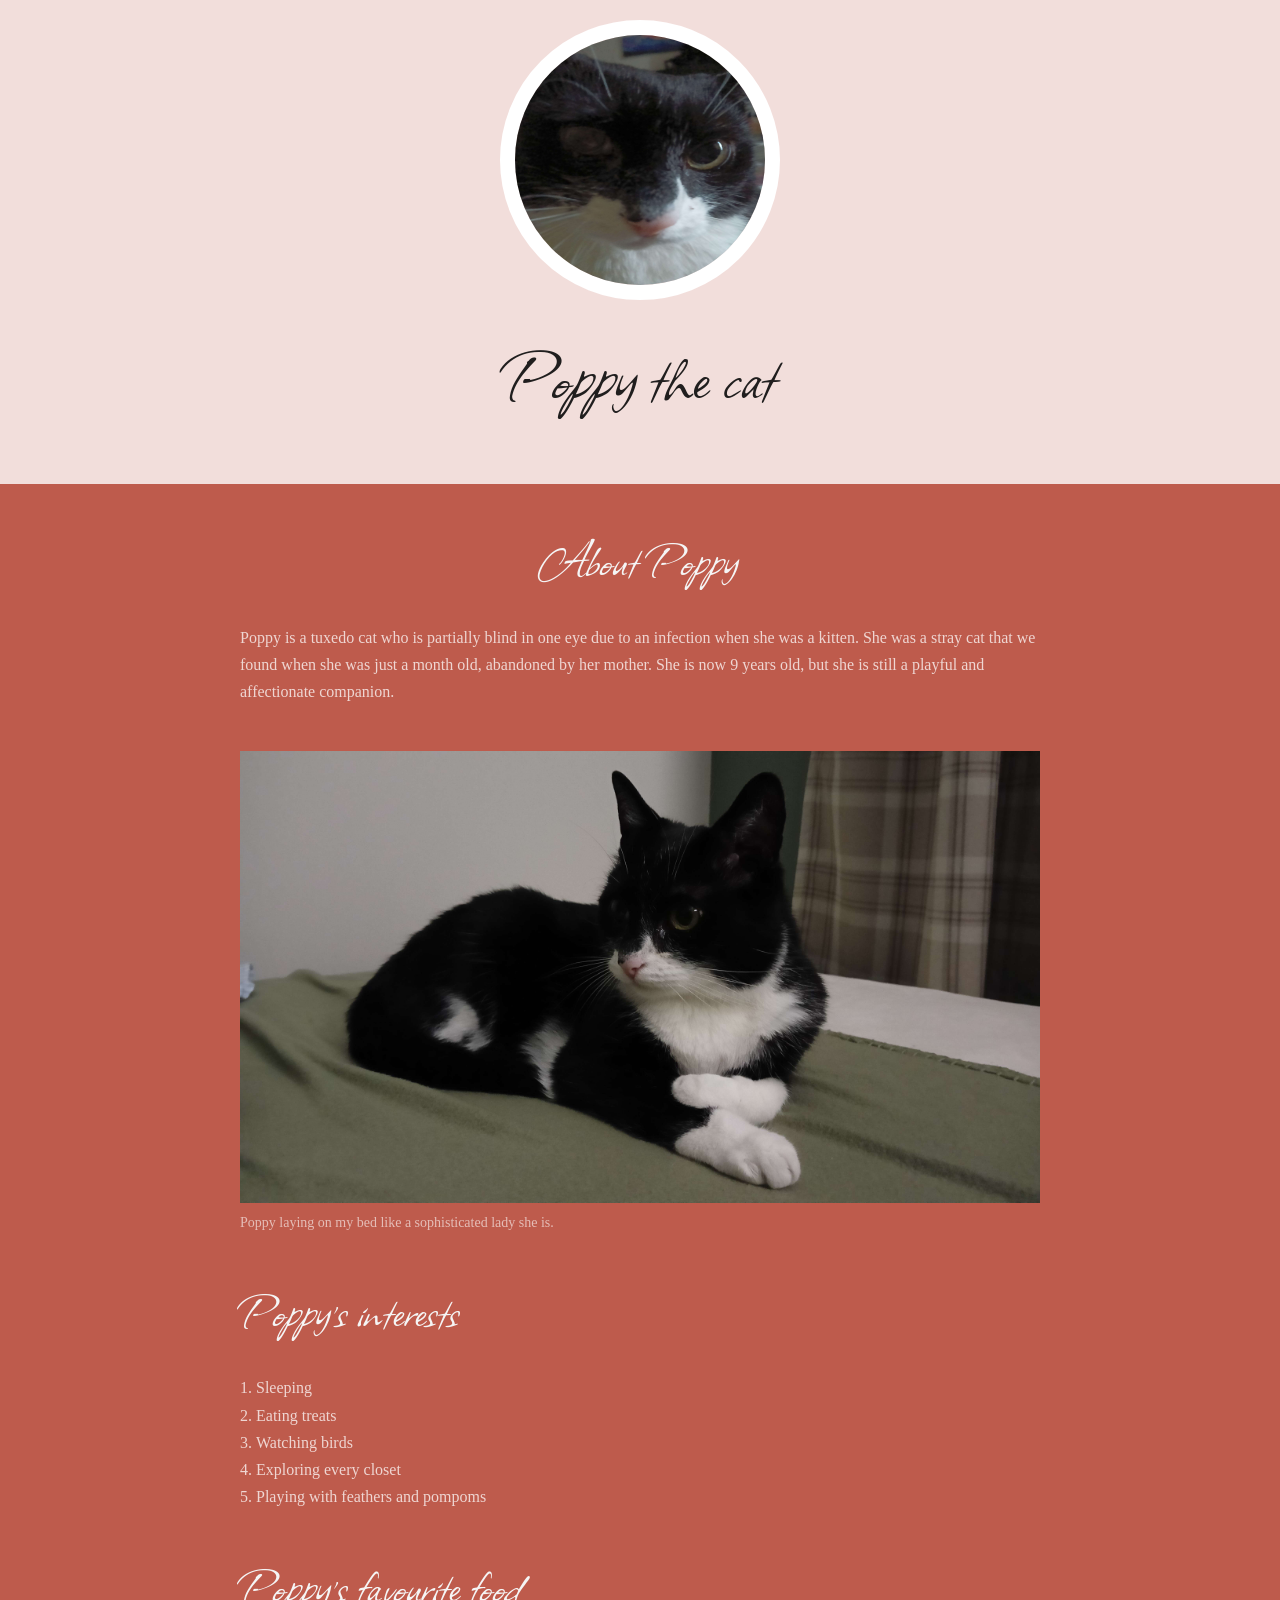
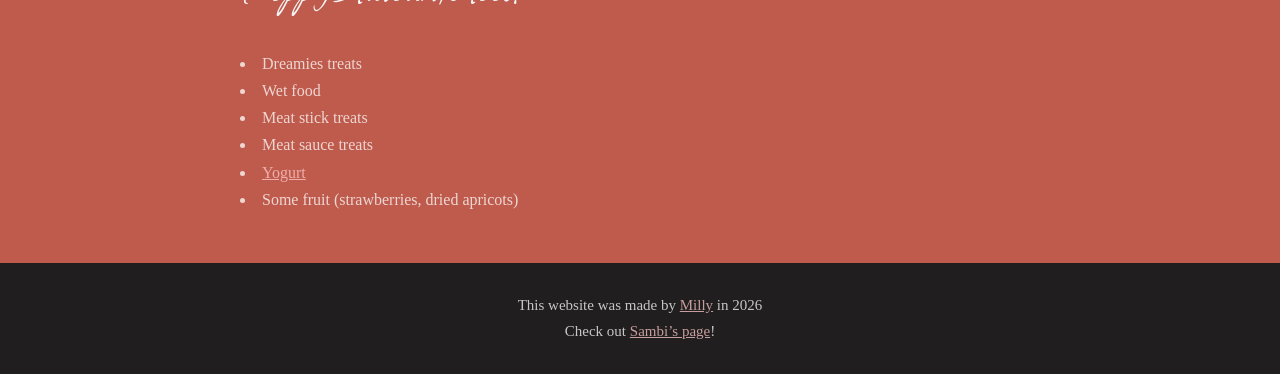
<file: index.html>
<!DOCTYPE html>
<html>
<head>
    <meta charset="UTF-8">
    <meta name="viewport" content="width=device-width, user-scalable=no, initial-scale=1.0">
    <title>Poppy</title>
    <link rel="icon" href="./img/poppy-icon.jpg">
    <link rel="stylesheet" href="./css/style.css">
</head>
<body>

    <!-- header -->
     <header>
        <img src="./img/poppy-pfp.jpg" alt="Poppy the cat profile picture">
        
        <h1>Poppy the cat</h1>
     </header>

    <!-- main -->
        <main>
            <h2 class="about">About Poppy</h2>
            <p>Poppy is a tuxedo cat who is partially blind in one eye due to an infection when she was a kitten. She was a stray cat that we found when she was just a month old, abandoned by her mother. She is now 9 years old, but she is still a playful and affectionate companion.</p>
            <img src="./img/poppy-picture.jpg" alt="About Poppy">
            <p class="caption">Poppy laying on my bed like a sophisticated lady she is.</p>
            <h2>Poppy&rsquo;s interests</h2>
            <ol>
                <li>Sleeping</li>
                <li>Eating treats</li>
                <li>Watching birds</li>
                <li>Exploring every closet</li>
                <li>Playing with feathers and pompoms</li>
            </ol>
            <h2>Poppy&rsquo;s favourite food</h2>
            <ul>
                <li>Dreamies treats</li>
                <li>Wet food</li>
                <li>Meat stick treats</li>
                <li>Meat sauce treats</li>
                <li> <a href="https://i.kym-cdn.com/editorials/icons/original/000/012/509/YOGURT-GURT-YO.jpg" target="_blank">Yogurt</a></li>
                <li>Some fruit (strawberries, dried apricots)</li>
            </ul>


        </main>

    <!-- footer -->
        <footer>
            <p>This website was made by <a href="https://youtu.be/dQw4w9WgXcQ?si=6IZD4LmBX6ehr101" target="_blank">Milly</a> in 2026
            <br> Check out <a href="sambi.html">Sambi&rsquo;s page</a>!</p>
            

        </footer>
    
</body>
</html>
</file>
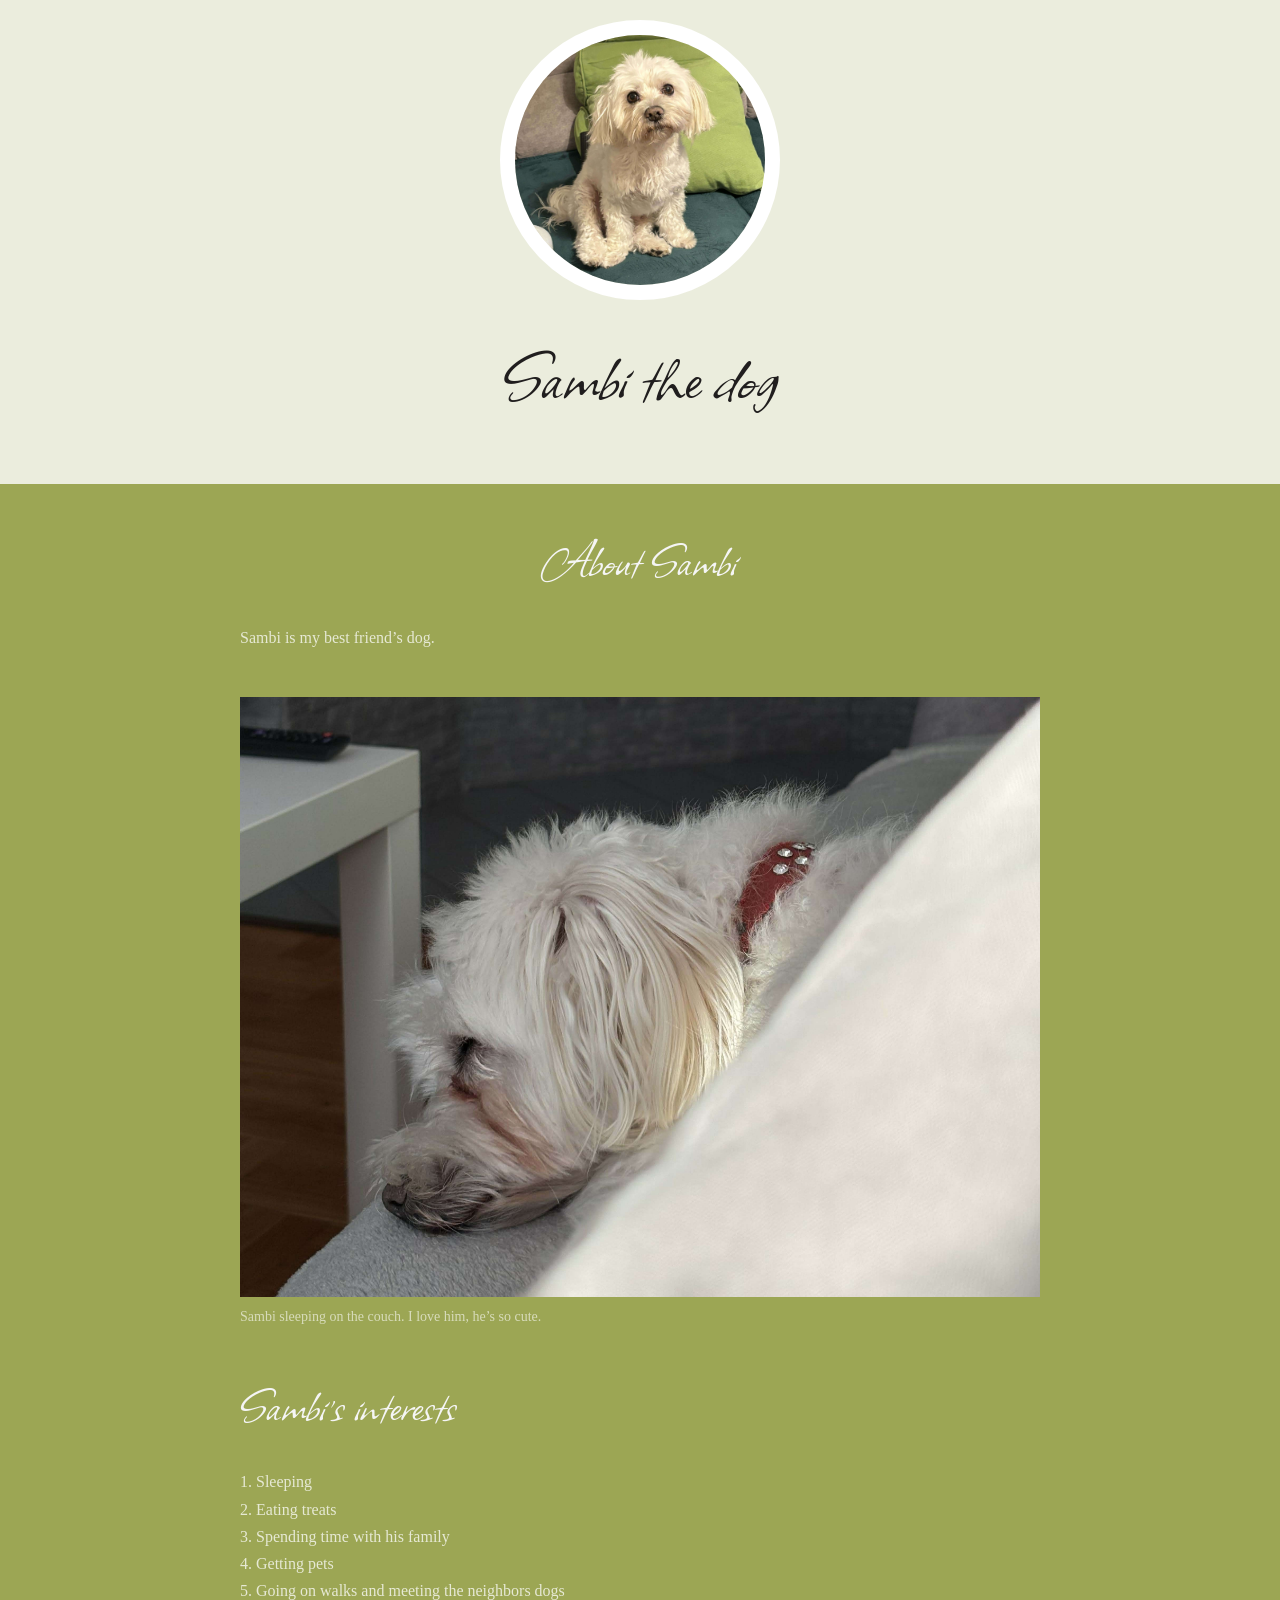
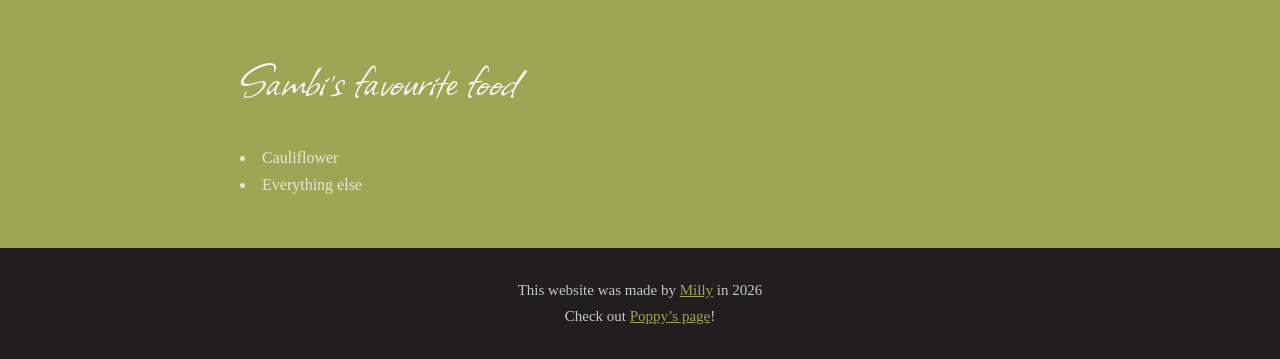
<file: sambi.html>
<!DOCTYPE html>
<html>
<head>
    <meta charset="UTF-8">
    <meta name="viewport" content="width=device-width, user-scalable=no, initial-scale=1.0">
    <title>Sambi</title>
    <link rel="icon" href="./img/sambi-icon.jpg">
    <link rel="stylesheet" href="./css/style.css">
</head>
<body class="sambor">

    <!-- header -->
     <header>
        <img src="./img/sambi-pfp.jpg" alt="Sambi the dog profile picture">
        
        <h1>Sambi the dog</h1>
     </header>

    <!-- main -->
        <main>
            <h2 class="about">About Sambi</h2>
            <p>Sambi is my best friend&rsquo;s dog.</p>
            <img src="./img/sambi-picture.jpg" alt="About Sambi">
            <p class="caption">Sambi sleeping on the couch. I love him, he&rsquo;s so cute.</p>
            <h2>Sambi&rsquo;s interests</h2>
            <ol>
                <li>Sleeping</li>
                <li>Eating treats</li>
                <li>Spending time with his family</li>
                <li>Getting pets</li>
                <li>Going on walks and meeting the neighbors dogs</li>
            </ol>
            <h2>Sambi&rsquo;s favourite food</h2>
            <ul>
                <li>Cauliflower</li>
                <li>Everything else</li>
            </ul>


        </main>

    <!-- footer -->
        <footer class="greenlink">
            <p>This website was made by <a href="https://youtu.be/dQw4w9WgXcQ?si=6IZD4LmBX6ehr101" target="_blank">Milly</a> in 2026
            <br> Check out <a href="index.html">Poppy&rsquo;s page</a>!</p>

        </footer>
    
</body>
</html>
</file>
<file: css/style.css>
@import url('https://fonts.googleapis.com/css2?family=Allison&family=PT+Serif:ital,wght@0,400;0,700;1,400;1,700&display=swap');


body {
    background-color: rgb(190, 91, 76);
    font-family: Georgia, 'Times New Roman', Times, serif;
    font-size: 16px;
  line-height: 1.7;
    margin: 0px 0 20px;
    color: rgba(255, 255, 255, 0.75);
}

html, body {
    margin: 0;
    padding: 0;
}

ul, ol {
    list-style-position: inside;
    padding: 0;
}

a {
    color: rgba(255, 201, 201, 0.75) ;
}

a:hover, a:active {
    color: #fff;
}

header {
    text-align: center;
    background-color: rgba(255, 255, 255, 0.8);
    padding: 20px;
}

header img {
    height: 250px; 
    width: 250px; 
    border: 15px solid #fff; 
    border-radius: 50%;
}

@media (max-width: 600px) {
    header img {
        height: 200px; 
        width: 200px; 
    }
}

h1 {
    font-family: "Allison", cursive;
  font-weight: 400;
  font-style: normal;
  font-size: 80px;
    margin: 0px 0 20px;
    color: rgb(32, 30, 30);
}

h2 {
    font-family: "Allison", cursive;
  font-weight: 400;
  font-style: normal;
  font-size: 55px;
  /* text-align: center; */
    margin: 30px 0 15px;
    color: whitesmoke;
}

/* p {
    font-family: "PT Serif", serif;
  font-weight: 300;
  font-style: normal;
  font-size: 16px;
  line-height: 1.7;
    margin: 0px 0 20px;
    color: rgba(255, 255, 255, 0.75);   
} */

main {
    max-width: 800px;
    margin: 0 auto;
    padding: 0 20px;
}

main img {
    max-width: 100%;
    margin: 30px 0 0 0;
}

.about {
    text-align: center;
}

.caption {
    font-size : 14px;
    color: rgba(255, 255, 255, 0.6);
    margin: 0px 0 20px;
}

footer {
    background-color: rgb(32, 30, 30);
    padding: 10px;
    margin-top: 50px;
}

footer p {
    text-align: center;
    font-size: 15px;
    margin: 20px 0;
}

.sambor {
    background-color: rgb(156, 166, 84);
}

.greenlink a {
    color: rgb(156, 166, 84);
}
.greenlink a:hover, .greenlink a:active {
    color: rgb(255, 255, 255);
}
</file>
